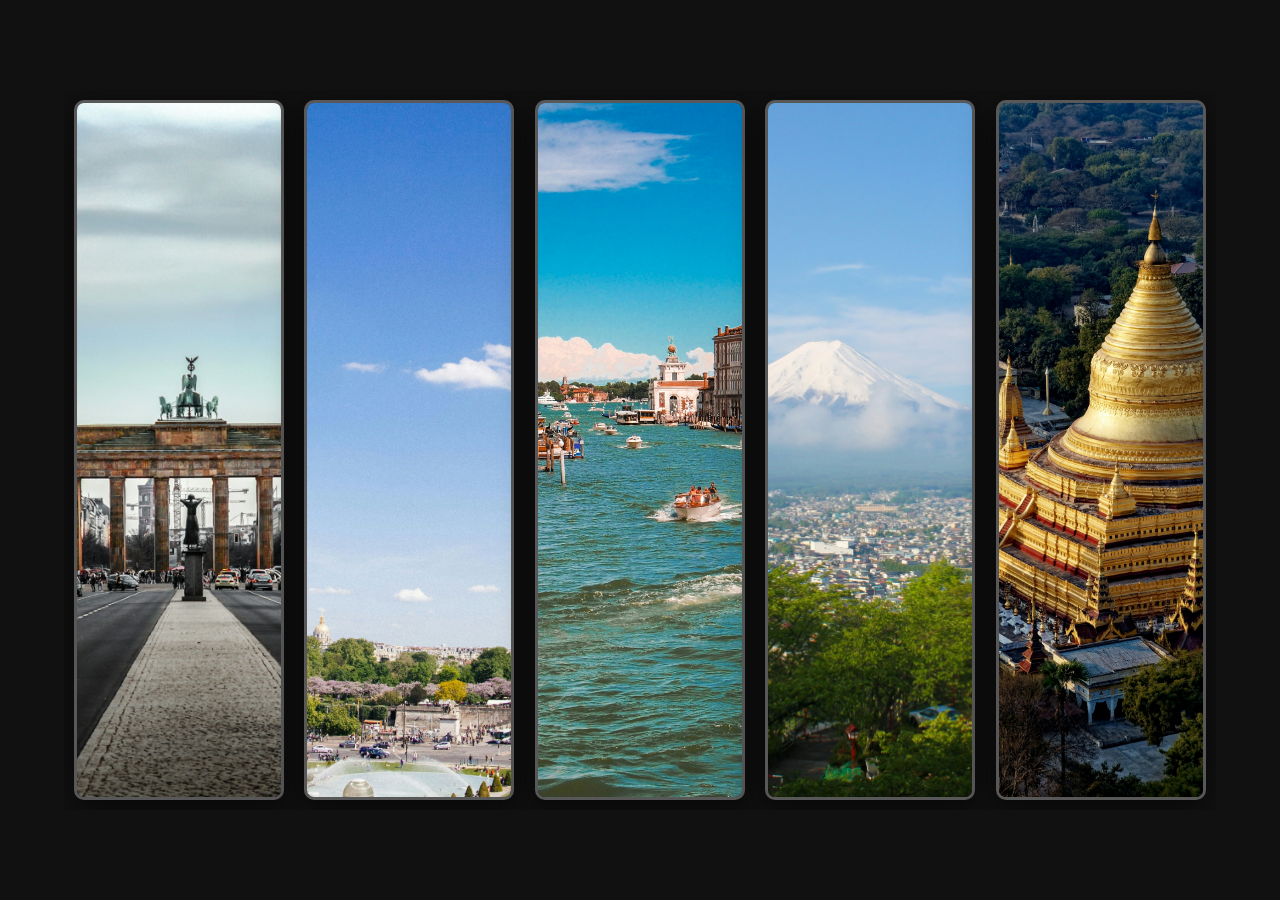
<file: Demo_2/index.html>
<!DOCTYPE html>
<html lang="en">
  <head>
    <meta charset="UTF-8" />
    <meta name="viewport" content="width=device-width, initial-scale=1.0" />
    <title>Image Hover Effect</title>
    <link rel="stylesheet" href="card.css" />
  </head>
  <body>
    <div class="container">
      <div class="slide">
        <img src="img/Germany.webp" alt="Germany - Neuschwanstein Castle" />
        <div class="content">
          <h2>Germany</h2>
          <p>
            Germany is known for its rich history, advanced engineering, and
            stunning landscapes filled with castles, forests, and vibrant
            cities.
          </p>
        </div>
      </div>

      <div class="slide">
        <img src="img/France.webp" alt="France - Eiffel Tower" />
        <div class="content">
          <h2>France</h2>
          <p>
            France blends iconic art, romantic architecture, and world-renowned
            cuisine, making it one of the most culturally influential countries.
          </p>
        </div>
      </div>

      <div class="slide">
        <img src="img/Italy.webp" alt="Italy - Colosseum" />
        <div class="content">
          <h2>Italy</h2>
          <p>
            Italy offers ancient ruins, beautiful coastlines, and extraordinary
            food, reflecting centuries of culture, art, and tradition.
          </p>
        </div>
      </div>

      <div class="slide">
        <img src="img/Japan.webp" alt="Japan - Tokyo Cityscape" />
        <div class="content">
          <h2>Japan</h2>
          <p>
            Japan combines futuristic innovation with timeless traditions, from
            neon-lit cities to peaceful temples and natural beauty.
          </p>
        </div>
      </div>

      <div class="slide">
        <img src="img/Myanmar.webp" alt="Myanmar - Golden Pagoda" />
        <div class="content">
          <h2>Myanmar</h2>
          <p>
            Myanmar is filled with golden pagodas, warm hospitality, and
            breathtaking landscapes that reflect its deep cultural heritage.
          </p>
        </div>
      </div>
    </div>
  </body>
</html>
</file>
<file: Demo_2/card.css>
* {
  margin: 0;
  padding: 0;
  box-sizing: border-box;
  font-family: sans-serif;
}

body {
  background: #111;
  display: flex;
  justify-content: center;
  align-items: center;
  height: 100vh;
}

.container {
  display: flex;
  width: 90%;
  height: 80vh;
  overflow: hidden;
}

.slide {
  position: relative;
  flex: 1;
  transition: 0.5s;
  display: flex;
  align-items: flex-end;
  border: 3px solid rgba(255, 255, 255, 0.3);
  border-radius: 10px;
  box-shadow: 0 8px 32px rgba(0, 0, 0, 0.6),
    inset 0 1px 0 rgba(255, 255, 255, 0.2);
  margin: 10px;
  transform: perspective(1000px) rotateY(0deg);
  overflow: hidden;
}

.slide img {
  position: absolute;
  width: 100%;
  height: 100%;
  object-fit: cover;
}

.slide:hover {
  flex: 3;
  box-shadow: 0 16px 48px rgba(0, 0, 0, 0.8),
    inset 0 1px 0 rgba(255, 255, 255, 0.3);
  transform: perspective(1000px) rotateY(-5deg) scale(1.02);
}

.slide .content {
  background: rgba(0, 0, 0, 0.5);
  color: #fff;
  padding: 20px;
  opacity: 0;
  transform: translateY(50px);
  transition: 0.5s;
  position: relative;
  z-index: 2;
}

.slide:hover .content {
  opacity: 1;
  transform: translateY(0);
}

/* Mobile Responsive */
@media (max-width: 768px) {
  body {
    height: auto;
    padding: 20px 0;
  }

  .container {
    width: 95%;
    height: auto;
    flex-direction: column;
    gap: 20px;
  }

  .slide {
    min-height: 300px;
    margin: 0;
    flex: none;
  }

  .slide img {
    display: block;
  }

  .slide .content {
    opacity: 1;
    transform: translateY(0);
    background: rgba(0, 0, 0, 0.7);
    padding: 15px;
  }

  .slide:hover {
    flex: none;
    transform: perspective(1000px) rotateY(0deg) scale(1);
  }

  .slide h2 {
    font-size: 1.3rem;
    margin-bottom: 8px;
  }

  .slide p {
    font-size: 0.9rem;
    line-height: 1.4;
  }
}

@media (max-width: 480px) {
  .container {
    width: 100%;
    gap: 15px;
  }

  .slide {
    min-height: 250px;
    border-radius: 8px;
    margin: 0 10px;
  }

  .slide .content {
    padding: 12px;
  }

  .slide h2 {
    font-size: 1.1rem;
  }

  .slide p {
    font-size: 0.85rem;
  }
}
</file>
